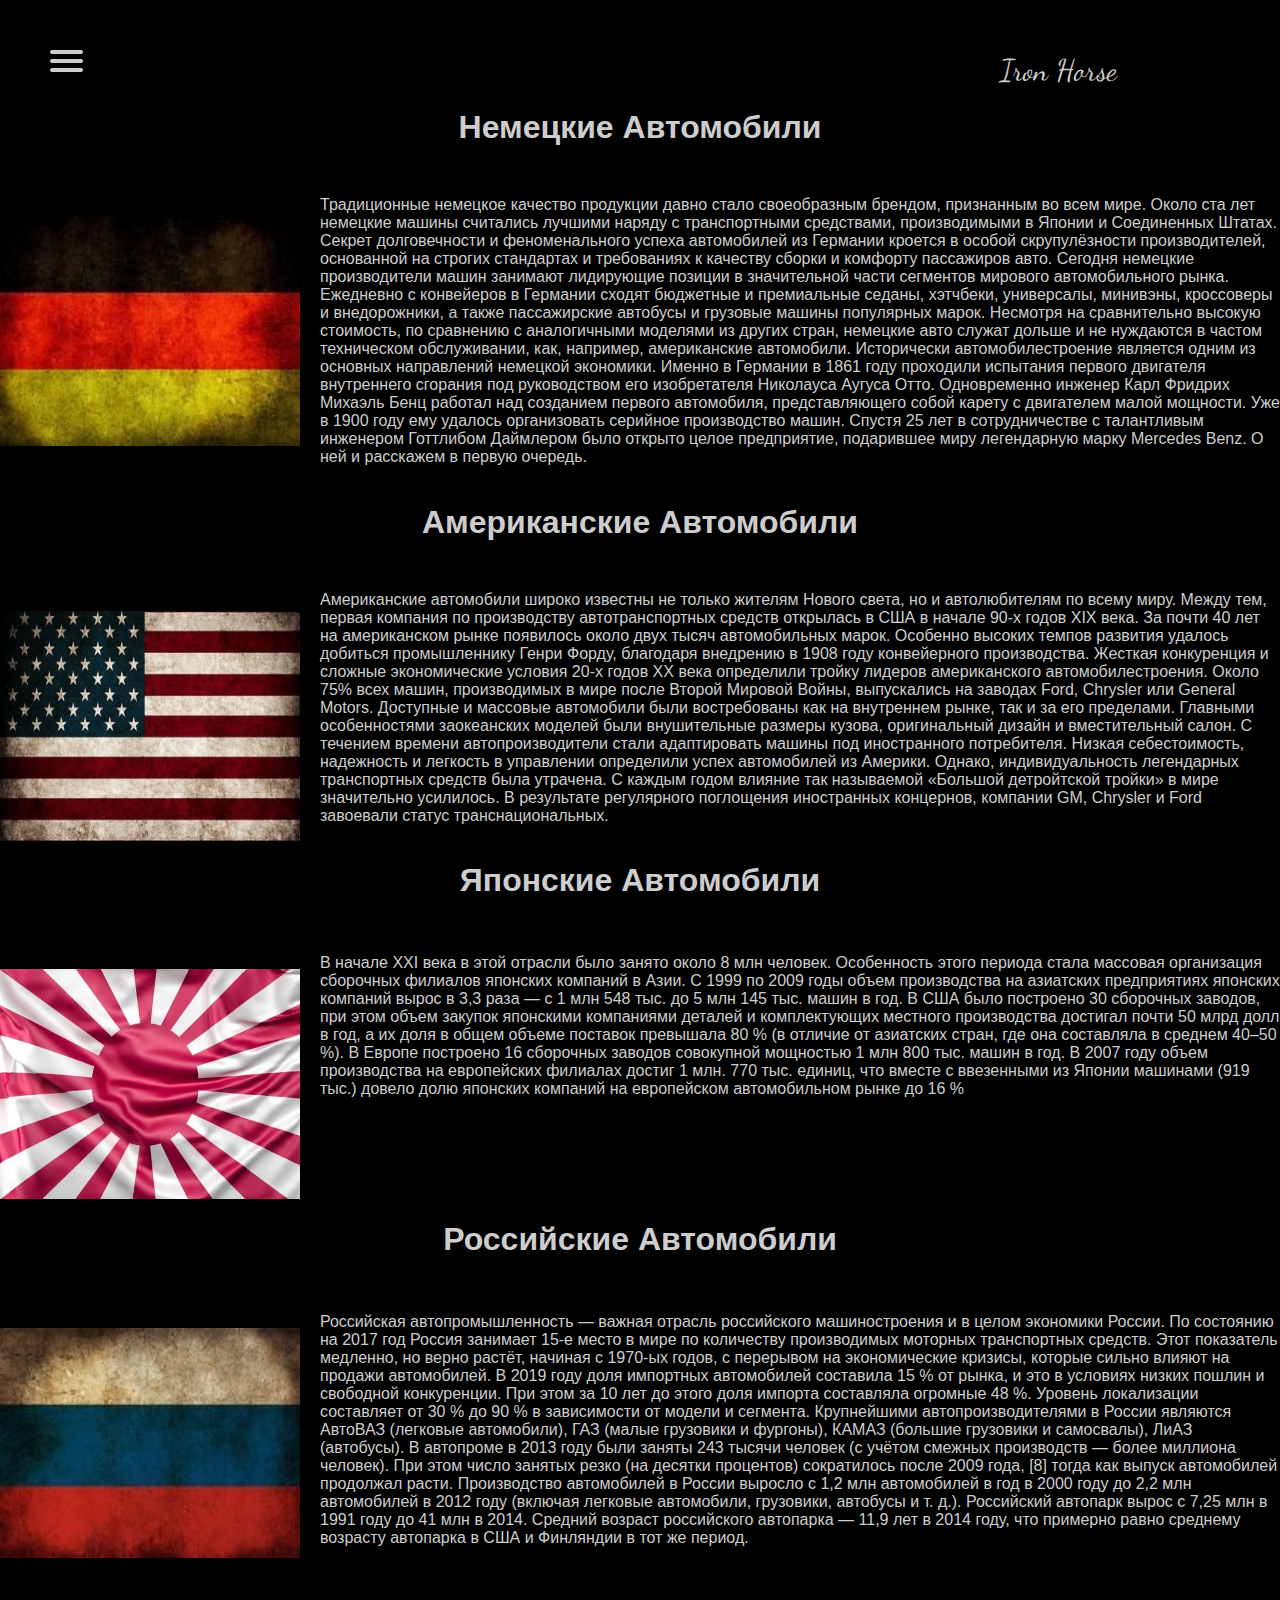
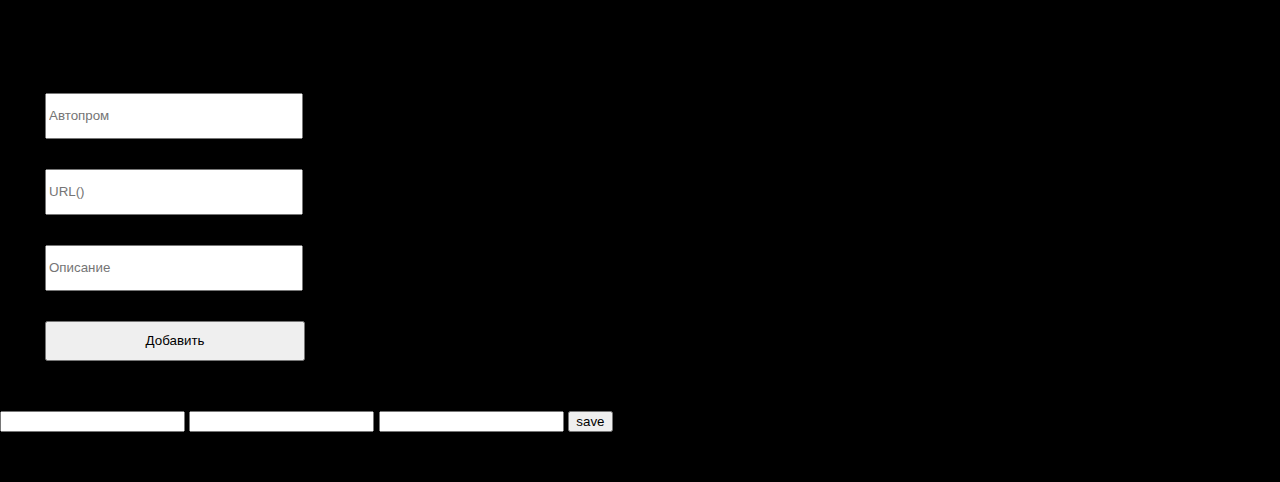
<file: index.html>
<!DOCTYPE html>
<html lang="en">
    <head>
        <meta charset="UTF-8" />
        <meta http-equiv="X-UA-Compatible" content="IE=edge" />
        <meta name="viewport" content="width=device-width, initial-scale=1.0" />
        <title>Document</title>
        <link rel="stylesheet" href="./css/style.css" />
        <script
            src="https://code.jquery.com/jquery-3.6.0.min.js"
            integrity="sha256-/xUj+3OJU5yExlq6GSYGSHk7tPXikynS7ogEvDej/m4="
            crossorigin="anonymous"
        ></script>
    </head>
    <body>
        <nav role="navigation">
            <div id="menuToggle">
                <input type="checkbox" />
                <span></span>
                <span></span>
                <span></span>
                <ul id="menu">
                    <a class="germany-a" href="./index1.html" target="_blank"
                        ><li>Germany</li></a
                    >
                    <a href="./index3.html"><li>Japan</li></a>
                    <a href="./index4.html"><li>USA</li></a>
                    <a href="#"><li>Russia</li></a>
                    <a href="https://erikterwan.com/" target="_blank"
                        ><li>Show me more</li></a
                    >
                </ul>
            </div>
            <li class="logo">Iron Horse</li>
        </nav>
        <h1 id="h1">Немецкие Автомобили</h1>
        <div class="germany">
            <img
                class="german-img"
                src="./images/fd883a95-5ab5-495d-8e20-74258fb1faad.jpg"
                alt=""
            />
            <p class="german-p">
                Традиционные немецкое качество продукции давно стало
                своеобразным брендом, признанным во всем мире. Около ста лет
                немецкие машины считались лучшими наряду с транспортными
                средствами, производимыми в Японии и Соединенных Штатах. Секрет
                долговечности и феноменального успеха автомобилей из Германии
                кроется в особой скрупулёзности производителей, основанной на
                строгих стандартах и требованиях к качеству сборки и комфорту
                пассажиров авто. Сегодня немецкие производители машин занимают
                лидирующие позиции в значительной части сегментов мирового
                автомобильного рынка. Ежедневно с конвейеров в Германии сходят
                бюджетные и премиальные седаны, хэтчбеки, универсалы, минивэны,
                кроссоверы и внедорожники, а также пассажирские автобусы и
                грузовые машины популярных марок. Несмотря на сравнительно
                высокую стоимость, по сравнению с аналогичными моделями из
                других стран, немецкие авто служат дольше и не нуждаются в
                частом техническом обслуживании, как, например, американские
                автомобили. Исторически автомобилестроение является одним из
                основных направлений немецкой экономики. Именно в Германии в
                1861 году проходили испытания первого двигателя внутреннего
                сгорания под руководством его изобретателя Николауса Аугуса
                Отто. Одновременно инженер Карл Фридрих Михаэль Бенц работал над
                созданием первого автомобиля, представляющего собой карету с
                двигателем малой мощности. Уже в 1900 году ему удалось
                организовать серийное производство машин. Спустя 25 лет в
                сотрудничестве с талантливым инженером Готтлибом Даймлером было
                открыто целое предприятие, подарившее миру легендарную марку
                Mercedes Benz. О ней и расскажем в первую очередь.
            </p>
        </div>
        <h1 id="h2">Американские Автомобили</h1>
        <div class="usa">
            <img
                class="usa-img"
                src="./images/03a7631e-a532-4262-90a3-a9270c13b249.jpg"
                alt=""
            />
            <p class="usa-p">
                Американские автомобили широко известны не только жителям Нового
                света, но и автолюбителям по всему миру. Между тем, первая
                компания по производству автотранспортных средств открылась в
                США в начале 90-х годов XIX века. За почти 40 лет на
                американском рынке появилось около двух тысяч автомобильных
                марок. Особенно высоких темпов развития удалось добиться
                промышленнику Генри Форду, благодаря внедрению в 1908 году
                конвейерного производства. Жесткая конкуренция и сложные
                экономические условия 20-х годов XX века определили тройку
                лидеров американского автомобилестроения. Около 75% всех машин,
                производимых в мире после Второй Мировой Войны, выпускались на
                заводах Ford, Chrysler или General Motors. Доступные и массовые
                автомобили были востребованы как на внутреннем рынке, так и за
                его пределами. Главными особенностями заокеанских моделей были
                внушительные размеры кузова, оригинальный дизайн и вместительный
                салон. С течением времени автопроизводители стали адаптировать
                машины под иностранного потребителя. Низкая себестоимость,
                надежность и легкость в управлении определили успех автомобилей
                из Америки. Однако, индивидуальность легендарных транспортных
                средств была утрачена. С каждым годом влияние так называемой
                «Большой детройтской тройки» в мире значительно усилилось. В
                результате регулярного поглощения иностранных концернов,
                компании GM, Chrysler и Ford завоевали статус транснациональных.
            </p>
        </div>
        <h1 id="h3">Японские Автомобили</h1>
        <div class="japan">
            <img
                class="japan-img"
                src="./images/6ee30136-4102-4932-a705-3cee6d8ac4d3.jpg"
                alt=""
            />
            <p class="japan-p">
                В начале XXI века в этой отрасли было занято около 8 млн
                человек. Особенность этого периода стала массовая организация
                сборочных филиалов японских компаний в Азии. С 1999 по 2009 годы
                объем производства на азиатских предприятиях японских компаний
                вырос в 3,3 раза — с 1 млн 548 тыс. до 5 млн 145 тыс. машин в
                год. В США было построено 30 сборочных заводов, при этом объем
                закупок японскими компаниями деталей и комплектующих местного
                производства достигал почти 50 млрд долл в год, а их доля в
                общем объеме поставок превышала 80 % (в отличие от азиатских
                стран, где она составляла в среднем 40‒50 %). В Европе построено
                16 сборочных заводов совокупной мощностью 1 млн 800 тыс. машин в
                год. В 2007 году объем производства на европейских филиалах
                достиг 1 млн. 770 тыс. единиц, что вместе с ввезенными из Японии
                машинами (919 тыс.) довело долю японских компаний на европейском
                автомобильном рынке до 16 %
            </p>
        </div>
        <h1 id="h4">Российские Автомобили</h1>
        <div class="russia">
            <img
                class="russia-img"
                src="./images/40a16ad5-3e2c-4003-bc91-44eaa2e53e37.jpg"
                alt=""
            />
            <p class="russia-p">
                Российская автопромышленность — важная отрасль российского
                машиностроения и в целом экономики России. По состоянию на 2017
                год Россия занимает 15-е место в мире по количеству производимых
                моторных транспортных средств. Этот показатель медленно, но
                верно растёт, начиная с 1970-ых годов, с перерывом на
                экономические кризисы, которые сильно влияют на продажи
                автомобилей. В 2019 году доля импортных автомобилей составила 15
                % от рынка, и это в условиях низких пошлин и свободной
                конкуренции. При этом за 10 лет до этого доля импорта составляла
                огромные 48 %. Уровень локализации составляет от 30 % до 90 % в
                зависимости от модели и сегмента. Крупнейшими
                автопроизводителями в России являются АвтоВАЗ (легковые
                автомобили), ГАЗ (малые грузовики и фургоны), КАМАЗ (большие
                грузовики и самосвалы), ЛиАЗ (автобусы). В автопроме в 2013 году
                были заняты 243 тысячи человек (с учётом смежных производств —
                более миллиона человек). При этом число занятых резко (на
                десятки процентов) сократилось после 2009 года, [8] тогда как
                выпуск автомобилей продолжал расти. Производство автомобилей в
                России выросло с 1,2 млн автомобилей в год в 2000 году до 2,2
                млн автомобилей в 2012 году (включая легковые автомобили,
                грузовики, автобусы и т. д.). Российский автопарк вырос с 7,25
                млн в 1991 году до 41 млн в 2014. Средний возраст российского
                автопарка — 11,9 лет в 2014 году, что примерно равно среднему
                возрасту автопарка в США и Финляндии в тот же период.
            </p>
        </div>
        <div class="cars-block"></div>
        <div class="footer">
            <input id="country" type="text" placeholder="Автопром" />
            <input id="url" type="text" placeholder="URL()" />
            <input id="description" type="text" placeholder="Описание" />
            <button class="create">Добавить</button>
        </div>
        <div style="margin-top: 50px; margin-bottom: 50px" class="modal-window">
            <input class="modal-title" type="text" />
            <input class="modal-url" type="text" />
            <input class="modal-description" type="text" />
            <button class="modal-save">save</button>
        </div>

        <script src="./js/main.js"></script>
    </body>
</html>
</file>
<file: css/style.css>
@import url("https://fonts.googleapis.com/css2?family=Dancing+Script:wght@700&display=swap");
/*
 * Made by Erik Terwan
 * 24th of November 2015
 * MIT License
 *
 *
 * If you are thinking of using this in
 * production code, beware of the browser
 * prefixes.
 */

body {
    margin: 0;
    padding: 0;

    /* make it look decent enough */
    background: black;
    color: #cdcdcd;
    font-family: "Avenir Next", "Avenir", sans-serif;
}

#menuToggle {
    display: block;
    position: relative;
    top: 50px;
    left: 50px;

    z-index: 1;

    -webkit-user-select: none;
    user-select: none;
}

#menuToggle a {
    text-decoration: none;
    color: #232323;

    transition: color 0.3s ease;
}

#menuToggle a:hover {
    color: tomato;
}

#menuToggle input {
    display: block;
    width: 40px;
    height: 32px;
    position: absolute;
    top: -7px;
    left: -5px;

    cursor: pointer;

    opacity: 0; /* hide this */
    z-index: 2; /* and place it over the hamburger */

    -webkit-touch-callout: none;
}

/*
  * Just a quick hamburger
  */
#menuToggle span {
    display: block;
    width: 33px;
    height: 4px;
    margin-bottom: 5px;
    position: relative;

    background: #cdcdcd;
    border-radius: 3px;

    z-index: 1;

    transform-origin: 4px 0px;

    transition: transform 0.5s cubic-bezier(0.77, 0.2, 0.05, 1),
        background 0.5s cubic-bezier(0.77, 0.2, 0.05, 1), opacity 0.55s ease;
}

#menuToggle span:first-child {
    transform-origin: 0% 0%;
}

#menuToggle span:nth-last-child(2) {
    transform-origin: 0% 100%;
}

/* 
  * Transform all the slices of hamburger
  * into a crossmark.
  */
#menuToggle input:checked ~ span {
    opacity: 1;
    transform: rotate(45deg) translate(-2px, -1px);
    background: #232323;
}

/*
  * But let's hide the middle one.
  */
#menuToggle input:checked ~ span:nth-last-child(3) {
    opacity: 0;
    transform: rotate(0deg) scale(0.2, 0.2);
}

/*
  * Ohyeah and the last one should go the other direction
  */
#menuToggle input:checked ~ span:nth-last-child(2) {
    transform: rotate(-45deg) translate(0, -1px);
}

/*
  * Make this absolute positioned
  * at the top left of the screen
  */
#menu {
    position: absolute;
    width: 300px;
    margin: -100px 0 0 -50px;
    padding: 50px;
    padding-top: 125px;

    background: #ededed;
    list-style-type: none;
    -webkit-font-smoothing: antialiased;
    /* to stop flickering of text in safari */

    transform-origin: 0% 0%;
    transform: translate(-100%, 0);

    transition: transform 0.5s cubic-bezier(0.77, 0.2, 0.05, 1);
}

#menu li {
    padding: 10px 0;
    font-size: 22px;
}

/*
  * And let's slide it in from the left
  */
#menuToggle input:checked ~ ul {
    transform: none;
}

.logo {
    font-family: "Dancing Script", cursive;
    margin-left: 1000px;
    margin-top: 30px;
    list-style-type: none;
    font-size: 30px;
}

.germany {
    display: flex;
    margin-top: 70px;
}
.german-img {
    background-size: cover;
    width: 300px;
    height: 230px;
}
.german-p {
    margin-top: -20px;
    margin-left: 20px;
}
#h1 {
    text-align: center;
}
.usa {
    display: flex;
    margin-top: 70px;
}
.usa-img {
    width: 300px;
    height: 230px;
}
.usa-p {
    margin-top: -20px;
    margin-left: 20px;
}
#h2 {
    text-align: center;
}
.japan {
    display: flex;
    margin-top: 70px;
}
.japan-img {
    width: 300px;
    height: 230px;
}
.japan-p {
    margin-top: -15px;
    margin-left: 20px;
}
#h3 {
    text-align: center;
}
.russia {
    display: flex;
    margin-top: 70px;
}
.russia-img {
    width: 300px;
    height: 230px;
}
.russia-p {
    margin-top: -15px;
    margin-left: 20px;
}
#h4 {
    text-align: center;
}
.footer {
    margin-top: 100px;
    margin-bottom: 50px;
    display: flex;
    flex-direction: column;
}
.footer > input {
    margin-top: 30px;
    width: 250px;
    height: 40px;
    margin-left: 45px;
}
.create {
    margin-top: 30px;
    margin-left: 45px;
    width: 260px;
    height: 40px;
}
.country {
    display: flex;
    margin-top: 70px;
}
.country-h {
    text-align: center;
    font-size: 32px;
}
.add-img {
    width: 300px;
    height: 230px;
}
.text {
    margin-top: -15px;
    margin-left: 20px;
}
.delete {
    background-color: red;
}
</file>
